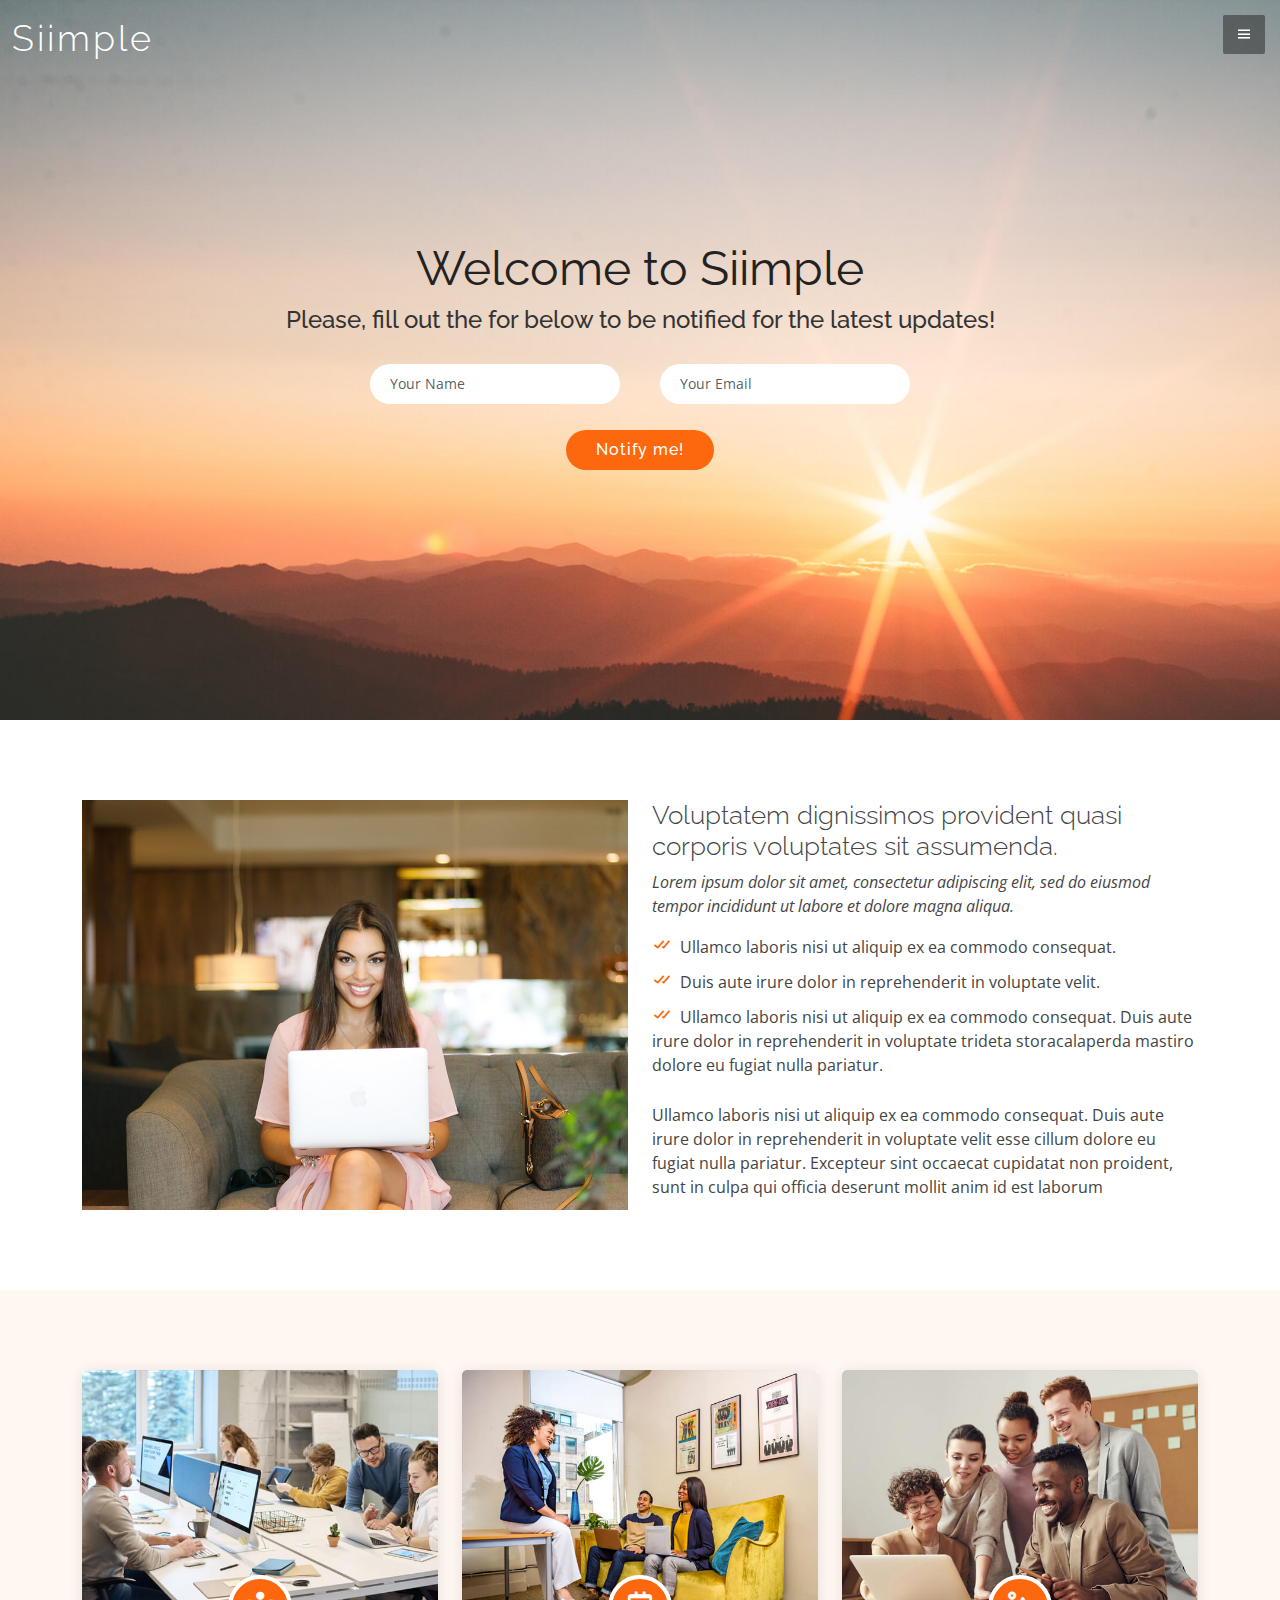
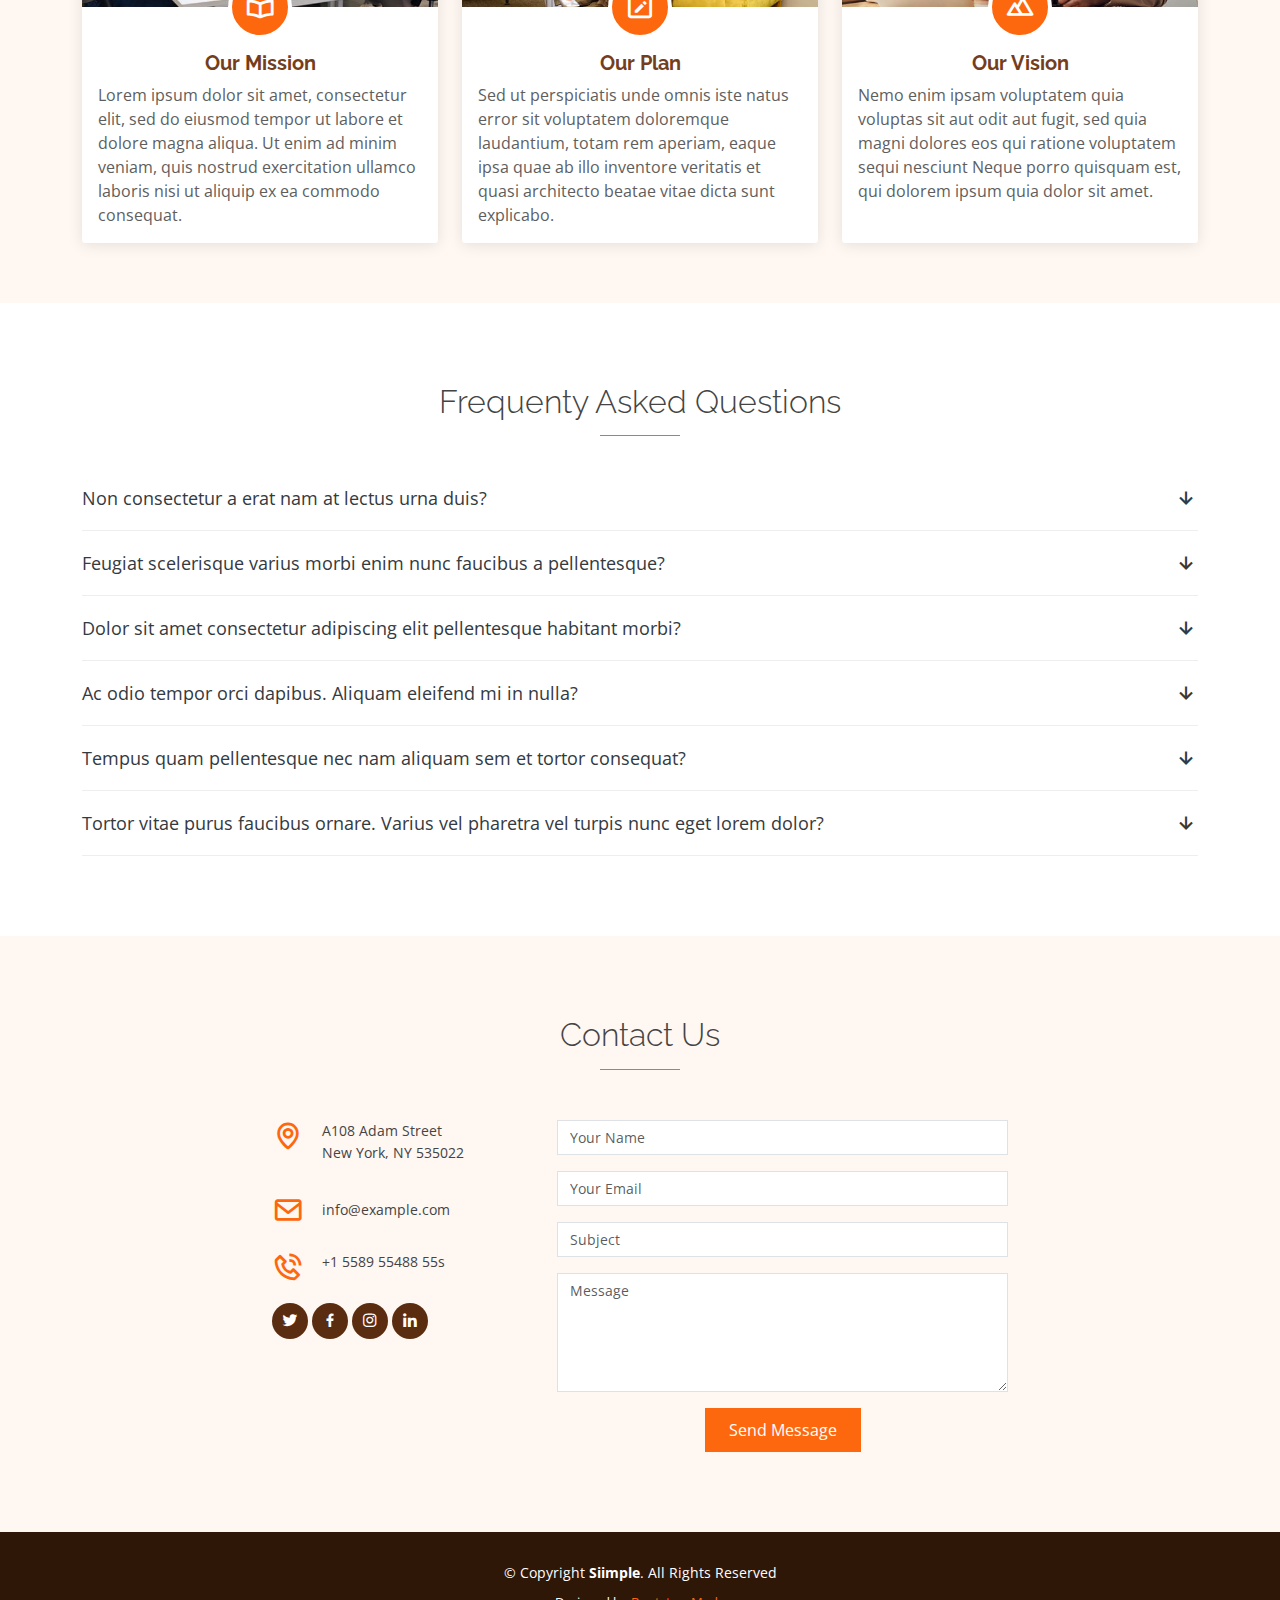
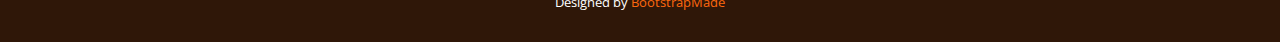
<file: index.html>
<!DOCTYPE html>
<html lang="en">
  
  <head>
    <meta charset="utf-8">
    <meta content="width=device-width, initial-scale=1.0" name="viewport">
  
    <title>Siimple - Bootstrap Landing Page Template</title>
    <meta content="" name="description">
    <meta content="" name="keywords">
  
    <!-- Favicons -->
    <link href="assets/img/favicon.png" rel="icon">
    <link href="assets/img/apple-touch-icon.png" rel="apple-touch-icon">
  
    <!-- Google Fonts -->
    <link href="https://fonts.googleapis.com/css?family=Open+Sans:300,300i,400,400i,600,600i,700,700i|Raleway:300,300i,400,400i,600,600i,700,700i" rel="stylesheet">
  
    <!-- Vendor CSS Files -->
    <link href="assets/vendor/bootstrap/css/bootstrap.min.css" rel="stylesheet">
    <link href="assets/vendor/boxicons/css/boxicons.min.css" rel="stylesheet">
  
    <!-- Template Main CSS File -->
    <link href="assets/css/style.css" rel="stylesheet">
  
    <!-- =======================================================
    * Template Name: Siimple
    * Template URL: https://bootstrapmade.com/free-bootstrap-landing-page/
    * Updated: Mar 17 2024 with Bootstrap v5.3.3
    * Author: BootstrapMade.com
    * License: https://bootstrapmade.com/license/
    ======================================================== -->
  </head>
  
  <body>
  
    <!-- ======= Header ======= -->
    <header id="header">
      <div class="container-fluid">
  
        <div class="logo">
          <h1><a href="index.html">Siimple</a></h1>
          <!-- Uncomment below if you prefer to use an image logo -->
          <!-- <a href="index.html"><img src="assets/img/logo.png" alt="" class="img-fluid"></a>-->
        </div>
  
        <button type="button" class="nav-toggle"><i class="bx bx-menu"></i></button>
        <nav class="nav-menu">
          <ul>
            <li class="active"><a href="#header" class="scrollto">Home</a></li>
            <li><a href="#about" class="scrollto">About Us</a></li>
            <li><a href="#why-us" class="scrollto">Why Us</a></li>
            <li class="drop-down"><a href="">Drop Down</a>
              <ul>
                <li><a href="#">Drop Down 1</a></li>
                <li class="drop-down"><a href="#">Drop Down 2</a>
                  <ul>
                    <li><a href="#">Deep Drop Down 1</a></li>
                    <li><a href="#">Deep Drop Down 2</a></li>
                    <li><a href="#">Deep Drop Down 3</a></li>
                    <li><a href="#">Deep Drop Down 4</a></li>
                    <li><a href="#">Deep Drop Down 5</a></li>
                  </ul>
                </li>
                <li><a href="#">Drop Down 3</a></li>
                <li><a href="#">Drop Down 4</a></li>
                <li><a href="#">Drop Down 5</a></li>
              </ul>
            </li>
            <li><a href="#contact" class="scrollto">Contact Us</a></li>
          </ul>
        </nav><!-- .nav-menu -->
  
      </div>
    </header><!-- End #header -->
  
    <!-- ======= Hero Section ======= -->
    <section id="hero">
      <div class="hero-container">
        <h1>Welcome to Siimple</h1>
        <h2>Please, fill out the for below to be notified for the latest updates!</h2>
  
        <form action="forms/notify.php" method="post" role="form" class="php-email-form">
          <div class="row no-gutters">
            <div class="col-md-6 form-group pr-md-1">
              <input type="text" name="name" class="form-control" id="name" placeholder="Your Name" required>
            </div>
            <div class="col-md-6 form-group pl-md-1">
              <input type="email" class="form-control" name="email" id="email" placeholder="Your Email" required>
            </div>
          </div>
  
          <div class="my-3">
            <div class="loading">Loading</div>
            <div class="error-message"></div>
            <div class="sent-message">Your notification request was sent. Thank you!</div>
          </div>
          <div class="text-center"><button type="submit">Notify me!</button></div>
        </form>
      </div>
    </section><!-- #hero -->
  
    <main id="main">
  
      <!-- ======= About Section ======= -->
      <section id="about" class="about">
        <div class="container">
  
          <div class="row">
            <div class="col-lg-6">
              <img src="assets/img/about-img.jpg" class="img-fluid" alt="">
            </div>
            <div class="col-lg-6 pt-4 pt-lg-0">
              <h3>Voluptatem dignissimos provident quasi corporis voluptates sit assumenda.</h3>
              <p class="fst-italic">
                Lorem ipsum dolor sit amet, consectetur adipiscing elit, sed do eiusmod tempor incididunt ut labore et dolore
                magna aliqua.
              </p>
              <ul>
                <li><i class="bx bx-check-double"></i> Ullamco laboris nisi ut aliquip ex ea commodo consequat.</li>
                <li><i class="bx bx-check-double"></i> Duis aute irure dolor in reprehenderit in voluptate velit.</li>
                <li><i class="bx bx-check-double"></i> Ullamco laboris nisi ut aliquip ex ea commodo consequat. Duis aute irure dolor in reprehenderit in voluptate trideta storacalaperda mastiro dolore eu fugiat nulla pariatur.</li>
              </ul>
              <p>
                Ullamco laboris nisi ut aliquip ex ea commodo consequat. Duis aute irure dolor in reprehenderit in voluptate
                velit esse cillum dolore eu fugiat nulla pariatur. Excepteur sint occaecat cupidatat non proident, sunt in
                culpa qui officia deserunt mollit anim id est laborum
              </p>
            </div>
          </div>
  
        </div>
      </section><!-- End About Section -->
  
      <!-- ======= Why Us Section ======= -->
      <section id="why-us" class="why-us section-bg">
        <div class="container">
  
          <div class="row">
            <div class="col-lg-4 col-md-6 d-flex align-items-stretch">
              <div class="card">
                <img src="assets/img/why-us-1.jpg" class="card-img-top" alt="...">
                <div class="card-icon">
                  <i class="bx bx-book-reader"></i>
                </div>
                <div class="card-body">
                  <h5 class="card-title"><a href="">Our Mission</a></h5>
                  <p class="card-text">Lorem ipsum dolor sit amet, consectetur elit, sed do eiusmod tempor ut labore et dolore magna aliqua. Ut enim ad minim veniam, quis nostrud exercitation ullamco laboris nisi ut aliquip ex ea commodo consequat. </p>
                </div>
              </div>
            </div>
            <div class="col-lg-4 col-md-6 d-flex align-items-stretch">
              <div class="card">
                <img src="assets/img/why-us-2.jpg" class="card-img-top" alt="...">
                <div class="card-icon">
                  <i class="bx bx-calendar-edit"></i>
                </div>
                <div class="card-body">
                  <h5 class="card-title"><a href="">Our Plan</a></h5>
                  <p class="card-text">Sed ut perspiciatis unde omnis iste natus error sit voluptatem doloremque laudantium, totam rem aperiam, eaque ipsa quae ab illo inventore veritatis et quasi architecto beatae vitae dicta sunt explicabo. </p>
                </div>
              </div>
            </div>
            <div class="col-lg-4 col-md-6 d-flex align-items-stretch">
              <div class="card">
                <img src="assets/img/why-us-3.jpg" class="card-img-top" alt="...">
                <div class="card-icon">
                  <i class="bx bx-landscape"></i>
                </div>
                <div class="card-body">
                  <h5 class="card-title"><a href="">Our Vision</a></h5>
                  <p class="card-text">Nemo enim ipsam voluptatem quia voluptas sit aut odit aut fugit, sed quia magni dolores eos qui ratione voluptatem sequi nesciunt Neque porro quisquam est, qui dolorem ipsum quia dolor sit amet. </p>
                </div>
              </div>
            </div>
          </div>
  
        </div>
      </section><!-- End Why Us Section -->
  
      <!-- ======= Frequenty Asked Questions Section ======= -->
      <section class="faq">
        <div class="container">
  
          <div class="section-title">
            <h2>Frequenty Asked Questions</h2>
          </div>
  
          <ul class="faq-list">
  
            <li>
              <a data-bs-toggle="collapse" class="collapsed" data-bs-target="#faq1">Non consectetur a erat nam at lectus urna duis? <i class="bx bx-down-arrow-alt icon-show"></i><i class="bx bx-x icon-close"></i></a>
              <div id="faq1" class="collapse" data-bs-parent=".faq-list">
                <p>
                  Feugiat pretium nibh ipsum consequat. Tempus iaculis urna id volutpat lacus laoreet non curabitur gravida. Venenatis lectus magna fringilla urna porttitor rhoncus dolor purus non.
                </p>
              </div>
            </li>
  
            <li>
              <a data-bs-toggle="collapse" data-bs-target="#faq2" class="collapsed">Feugiat scelerisque varius morbi enim nunc faucibus a pellentesque? <i class="bx bx-down-arrow-alt icon-show"></i><i class="bx bx-x icon-close"></i></a>
              <div id="faq2" class="collapse" data-bs-parent=".faq-list">
                <p>
                  Dolor sit amet consectetur adipiscing elit pellentesque habitant morbi. Id interdum velit laoreet id donec ultrices. Fringilla phasellus faucibus scelerisque eleifend donec pretium. Est pellentesque elit ullamcorper dignissim. Mauris ultrices eros in cursus turpis massa tincidunt dui.
                </p>
              </div>
            </li>
  
            <li>
              <a data-bs-toggle="collapse" data-bs-target="#faq3" class="collapsed">Dolor sit amet consectetur adipiscing elit pellentesque habitant morbi? <i class="bx bx-down-arrow-alt icon-show"></i><i class="bx bx-x icon-close"></i></a>
              <div id="faq3" class="collapse" data-bs-parent=".faq-list">
                <p>
                  Eleifend mi in nulla posuere sollicitudin aliquam ultrices sagittis orci. Faucibus pulvinar elementum integer enim. Sem nulla pharetra diam sit amet nisl suscipit. Rutrum tellus pellentesque eu tincidunt. Lectus urna duis convallis convallis tellus. Urna molestie at elementum eu facilisis sed odio morbi quis
                </p>
              </div>
            </li>
  
            <li>
              <a data-bs-toggle="collapse" data-bs-target="#faq4" class="collapsed">Ac odio tempor orci dapibus. Aliquam eleifend mi in nulla? <i class="bx bx-down-arrow-alt icon-show"></i><i class="bx bx-x icon-close"></i></a>
              <div id="faq4" class="collapse" data-bs-parent=".faq-list">
                <p>
                  Dolor sit amet consectetur adipiscing elit pellentesque habitant morbi. Id interdum velit laoreet id donec ultrices. Fringilla phasellus faucibus scelerisque eleifend donec pretium. Est pellentesque elit ullamcorper dignissim. Mauris ultrices eros in cursus turpis massa tincidunt dui.
                </p>
              </div>
            </li>
  
            <li>
              <a data-bs-toggle="collapse" data-bs-target="#faq5" class="collapsed">Tempus quam pellentesque nec nam aliquam sem et tortor consequat? <i class="bx bx-down-arrow-alt icon-show"></i><i class="bx bx-x icon-close"></i></a>
              <div id="faq5" class="collapse" data-bs-parent=".faq-list">
                <p>
                  Molestie a iaculis at erat pellentesque adipiscing commodo. Dignissim suspendisse in est ante in. Nunc vel risus commodo viverra maecenas accumsan. Sit amet nisl suscipit adipiscing bibendum est. Purus gravida quis blandit turpis cursus in
                </p>
              </div>
            </li>
  
            <li>
              <a data-bs-toggle="collapse" data-bs-target="#faq6" class="collapsed">Tortor vitae purus faucibus ornare. Varius vel pharetra vel turpis nunc eget lorem dolor? <i class="bx bx-down-arrow-alt icon-show"></i><i class="bx bx-x icon-close"></i></a>
              <div id="faq6" class="collapse" data-bs-parent=".faq-list">
                <p>
                  Laoreet sit amet cursus sit amet dictum sit amet justo. Mauris vitae ultricies leo integer malesuada nunc vel. Tincidunt eget nullam non nisi est sit amet. Turpis nunc eget lorem dolor sed. Ut venenatis tellus in metus vulputate eu scelerisque. Pellentesque diam volutpat commodo sed egestas egestas fringilla phasellus faucibus. Nibh tellus molestie nunc non blandit massa enim nec.
                </p>
              </div>
            </li>
  
          </ul>
  
        </div>
      </section><!-- End Frequenty Asked Questions Section -->
  
      <!-- ======= Contact Us Section ======= -->
      <section id="contact" class="contact section-bg">
        <div class="container">
  
          <div class="section-title">
            <h2>Contact Us</h2>
          </div>
  
          <div class="row justify-content-center">
  
            <div class="col-lg-3 col-md-5 mb-5 mb-md-0">
              <div class="info">
                <div class="address">
                  <i class="bx bx-map"></i>
                  <p>A108 Adam Street<br>New York, NY 535022</p>
                </div>
  
                <div class="email">
                  <i class="bx bx-envelope"></i>
                  <p>info@example.com</p>
                </div>
  
                <div class="phone">
                  <i class="bx bx-phone-call"></i>
                  <p>+1 5589 55488 55s</p>
                </div>
              </div>
  
              <div class="social-links">
                <a href="#" class="twitter"><i class="bx bxl-twitter"></i></a>
                <a href="#" class="facebook"><i class="bx bxl-facebook"></i></a>
                <a href="#" class="instagram"><i class="bx bxl-instagram"></i></a>
                <a href="#" class="linkedin"><i class="bx bxl-linkedin"></i></a>
              </div>
  
            </div>
  
            <div class="col-lg-5 col-md-7">
              <form action="forms/contact.php" method="post" role="form" class="php-email-form">
                <div class="form-group">
                  <input type="text" name="name" class="form-control" id="name" placeholder="Your Name" required>
                </div>
                <div class="form-group mt-3">
                  <input type="email" class="form-control" name="email" id="email" placeholder="Your Email" required>
                </div>
                <div class="form-group mt-3">
                  <input type="text" class="form-control" name="subject" id="subject" placeholder="Subject" required>
                </div>
                <div class="form-group mt-3">
                  <textarea class="form-control" name="message" rows="5" placeholder="Message" required></textarea>
                </div>
                <div class="my-3">
                  <div class="loading">Loading</div>
                  <div class="error-message"></div>
                  <div class="sent-message">Your message has been sent. Thank you!</div>
                </div>
                <div class="text-center"><button type="submit">Send Message</button></div>
              </form>
            </div>
  
          </div>
  
        </div>
      </section><!-- End Contact Us Section -->
  
    </main><!-- End #main -->
  
    <!-- ======= Footer ======= -->
    <footer id="footer">
      <div class="container">
        <div class="copyright">
          &copy; Copyright <strong><span>Siimple</span></strong>. All Rights Reserved
        </div>
        <div class="credits">
          <!-- All the links in the footer should remain intact. -->
          <!-- You can delete the links only if you purchased the pro version. -->
          <!-- Licensing information: https://bootstrapmade.com/license/ -->
          <!-- Purchase the pro version with working PHP/AJAX contact form: https://bootstrapmade.com/free-bootstrap-landing-page/ -->
          Designed by <a href="https://bootstrapmade.com/">BootstrapMade</a>
        </div>
      </div>
    </footer><!-- End #footer -->
  
    <!-- Vendor JS Files -->
    <script src="assets/vendor/bootstrap/js/bootstrap.bundle.min.js"></script>
    <script src="assets/vendor/php-email-form/validate.js"></script>
  
    <!-- Template Main JS File -->
    <script src="assets/js/main.js"></script>
  
  </body>

</html>
</file>
<file: assets/css/style.css>
/**
* Template Name: Siimple
* Template URL: https://bootstrapmade.com/free-bootstrap-landing-page/
* Updated: Mar 17 2024 with Bootstrap v5.3.3
* Author: BootstrapMade.com
* License: https://bootstrapmade.com/license/
*/

/*--------------------------------------------------------------
# General
--------------------------------------------------------------*/
body {
  font-family: "Open Sans", sans-serif;
  color: #444444;
}

a {
  text-decoration: none;
  color: #fd680e;
}

a:hover {
  color: #ff8f4c;
  text-decoration: none;
}

h1,
h2,
h3,
h4,
h5,
h6,
.font-primary {
  font-family: "Raleway", sans-serif;
}

/*--------------------------------------------------------------
# Header
--------------------------------------------------------------*/
#header {
  height: 80px;
  padding: 20px 0;
  z-index: 10;
  position: relative;
}

#header .logo h1 {
  font-size: 36px;
  margin: 0;
  padding: 0;
  line-height: 1;
  font-weight: 300;
  letter-spacing: 3px;
}

#header .logo h1 a,
#header .logo h1 a:hover {
  color: #fff;
  text-decoration: none;
}

#header .logo img {
  padding: 0;
  margin: 0;
  max-height: 40px;
}

@media (max-width: 768px) {
  #header .logo h1 {
    font-size: 28px;
    padding: 8px 0;
  }
}

/*--------------------------------------------------------------
# Navigation Menu
--------------------------------------------------------------*/
.nav-menu {
  position: fixed;
  top: 0;
  bottom: 0;
  z-index: 9999;
  overflow-y: auto;
  right: -260px;
  width: 260px;
  padding-top: 18px;
  background: rgba(34, 34, 34, 0.8);
  transition: 0.4s;
}

.nav-menu * {
  margin: 0;
  padding: 0;
  list-style: none;
}

.nav-menu a,
.nav-menu a:focus {
  display: block;
  position: relative;
  color: #ffd2b7;
  padding: 10px 20px;
  font-weight: 500;
  transition: 0.3s;
}

.nav-menu a:hover,
.nav-menu .active>a,
.nav-menu li:hover>a {
  color: #ffa26a;
  text-decoration: none;
}

.nav-menu .drop-down>a:after {
  content: "\ea27";
  font-family: "boxicons";
  padding-left: 10px;
  position: absolute;
  right: 15px;
}

.nav-menu .active.drop-down>a:after {
  content: "\ea27";
}

.nav-menu .drop-down>a {
  padding-right: 35px;
}

.nav-menu .drop-down ul {
  display: none;
  overflow: hidden;
}

.nav-menu ul.drop-down-active {
  display: block;
}

.nav-menu .drop-down li {
  padding-left: 20px;
}

.nav-menu-active {
  right: 0;
}

.nav-toggle {
  position: fixed;
  right: 15px;
  top: 15px;
  z-index: 9998;
  border: 0;
  background: rgba(34, 34, 34, 0.5);
  transition: all 0.4s;
  outline: none !important;
  line-height: 1;
  cursor: pointer;
  text-align: right;
  padding: 10px 12px;
  border-radius: 2px;
}

.nav-toggle i {
  color: #fff;
  font-size: 18px;
}

.nav-toggle-active {
  right: 275px;
}

/*--------------------------------------------------------------
# Navigation Menu
--------------------------------------------------------------*/
/**
* Desktop Navigation 
*/
.navbar {
  padding: 0;
}

.navbar ul {
  margin: 0;
  padding: 0;
  display: flex;
  list-style: none;
  align-items: center;
}

.navbar li {
  position: relative;
}

.navbar a,
.navbar a:focus {
  display: flex;
  align-items: center;
  justify-content: space-between;
  padding: 10px 0 10px 30px;
  font-family: "Raleway", sans-serif;
  font-size: 16px;
  font-weight: 700;
  color: #884922;
  white-space: nowrap;
  transition: 0.3s;
}

.navbar a i,
.navbar a:focus i {
  font-size: 12px;
  line-height: 0;
  margin-left: 5px;
}

.navbar a:hover,
.navbar .active,
.navbar .active:focus,
.navbar li:hover>a {
  color: #fd680e;
}

.navbar .getstarted,
.navbar .getstarted:focus {
  background: #fd680e;
  padding: 8px 20px;
  margin-left: 30px;
  border-radius: 4px;
  color: #fff;
}

.navbar .getstarted:hover,
.navbar .getstarted:focus:hover {
  color: #fff;
  background: #fd7827;
}

.navbar .dropdown ul {
  display: block;
  position: absolute;
  left: 14px;
  top: calc(100% + 30px);
  margin: 0;
  padding: 10px 0;
  z-index: 99;
  opacity: 0;
  visibility: hidden;
  background: #fff;
  box-shadow: 0px 0px 30px rgba(127, 137, 161, 0.25);
  transition: 0.3s;
  border-radius: 4px;
}

.navbar .dropdown ul li {
  min-width: 200px;
}

.navbar .dropdown ul a {
  padding: 10px 20px;
  font-size: 15px;
  text-transform: none;
  font-weight: 600;
}

.navbar .dropdown ul a i {
  font-size: 12px;
}

.navbar .dropdown ul a:hover,
.navbar .dropdown ul .active:hover,
.navbar .dropdown ul li:hover>a {
  color: #fd680e;
}

.navbar .dropdown:hover>ul {
  opacity: 1;
  top: 100%;
  visibility: visible;
}

.navbar .dropdown .dropdown ul {
  top: 0;
  left: calc(100% - 30px);
  visibility: hidden;
}

.navbar .dropdown .dropdown:hover>ul {
  opacity: 1;
  top: 0;
  left: 100%;
  visibility: visible;
}

@media (max-width: 1366px) {
  .navbar .dropdown .dropdown ul {
    left: -90%;
  }

  .navbar .dropdown .dropdown:hover>ul {
    left: -100%;
  }
}

/**
* Mobile Navigation 
*/
.mobile-nav-toggle {
  color: #743e1d;
  font-size: 28px;
  cursor: pointer;
  display: none;
  line-height: 0;
  transition: 0.5s;
}

.mobile-nav-toggle.bi-x {
  color: #fff;
}

@media (max-width: 991px) {
  .mobile-nav-toggle {
    display: block;
  }

  .navbar ul {
    display: none;
  }
}

.navbar-mobile {
  position: fixed;
  overflow: hidden;
  top: 0;
  right: 0;
  left: 0;
  bottom: 0;
  background: rgba(75, 40, 19, 0.9);
  transition: 0.3s;
}

.navbar-mobile .mobile-nav-toggle {
  position: absolute;
  top: 15px;
  right: 15px;
}

.navbar-mobile ul {
  display: block;
  position: absolute;
  top: 55px;
  right: 15px;
  bottom: 15px;
  left: 15px;
  padding: 10px 0;
  border-radius: 10px;
  background-color: #fff;
  overflow-y: auto;
  transition: 0.3s;
}

.navbar-mobile a,
.navbar-mobile a:hover {
  padding: 10px 20px;
  font-size: 15px;
  color: #743e1d;
}

.navbar-mobile a:hover,
.navbar-mobile .active,
.navbar-mobile li:hover>a {
  color: #fd680e;
}

.navbar-mobile .getstarted,
.navbar-mobile .getstarted:focus {
  margin: 15px;
}

.navbar-mobile .dropdown ul {
  position: static;
  display: none;
  margin: 10px 20px;
  padding: 10px 0;
  z-index: 99;
  opacity: 1;
  visibility: visible;
  background: #fff;
  box-shadow: 0px 0px 30px rgba(127, 137, 161, 0.25);
}

.navbar-mobile .dropdown ul li {
  min-width: 200px;
}

.navbar-mobile .dropdown ul a {
  padding: 10px 20px;
}

.navbar-mobile .dropdown ul a i {
  font-size: 12px;
}

.navbar-mobile .dropdown ul a:hover,
.navbar-mobile .dropdown ul .active:hover,
.navbar-mobile .dropdown ul li:hover>a {
  color: #fd680e;
}

.navbar-mobile .dropdown>.dropdown-active {
  display: block;
}

/*--------------------------------------------------------------
# Hero Section
--------------------------------------------------------------*/
#hero {
  width: 100%;
  height: 80vh;
  background: url("../img/hero-bg.jpg") center center;
  background-size: cover;
  position: relative;
  margin-top: -80px;
  z-index: 9;
}

#hero .hero-container {
  position: absolute;
  bottom: 0;
  top: 0;
  left: 0;
  right: 0;
  display: flex;
  justify-content: center;
  align-items: center;
  flex-direction: column;
  text-align: center;
  padding: 0 15px;
}

#hero h1 {
  margin: 0 0 10px 0;
  font-size: 48px;
  font-weight: 400;
  line-height: 56px;
  line-height: 56px;
  color: #222;
}

#hero h2 {
  color: #333;
  margin-bottom: 30px;
  font-size: 24px;
}

#hero .php-email-form .error-message {
  display: none;
  color: #fff;
  background: #ed3c0d;
  text-align: center;
  padding: 15px;
  font-weight: 600;
}

#hero .php-email-form .sent-message {
  display: none;
  color: #fff;
  background: #18d26e;
  text-align: center;
  padding: 15px;
  font-weight: 600;
}

#hero .php-email-form .loading {
  display: none;
  background: rgba(255, 255, 255, 0.5);
  text-align: center;
  padding: 15px;
  border-radius: 50px;
}

#hero .php-email-form .loading:before {
  content: "";
  display: inline-block;
  border-radius: 50%;
  width: 24px;
  height: 24px;
  margin: 0 10px -6px 0;
  border: 3px solid #18d26e;
  border-top-color: #eee;
  animation: animate-loading-notify 1s linear infinite;
}

@keyframes animate-loading-notify {
  0% {
    transform: rotate(0deg);
  }

  100% {
    transform: rotate(360deg);
  }
}

#hero .php-email-form input {
  border-radius: 50px;
  box-shadow: none;
  font-size: 14px;
  border: 0;
  padding: 0px 15px 2px 20px;
  width: 250px;
  height: 40px;
  margin: 0 8px;
}

#hero .php-email-form button[type=submit] {
  font-family: "Raleway", sans-serif;
  font-weight: 500;
  font-size: 16px;
  letter-spacing: 1px;
  display: inline-block;
  padding: 8px 30px;
  border-radius: 50px;
  transition: 0.5s;
  margin: 10px;
  border: none;
  color: #fff;
  background: #fd680e;
}

#hero .php-email-form button[type=submit]:hover {
  background: #fd8841;
}

@media (min-width: 1024px) {
  #hero {
    background-attachment: fixed;
  }
}

@media (max-width: 768px) {
  #hero h1 {
    font-size: 28px;
    line-height: 36px;
  }

  #hero h2 {
    font-size: 18px;
    line-height: 24px;
    margin-bottom: 30px;
  }

  #hero .php-email-form input {
    margin: 0 auto;
  }
}

/*--------------------------------------------------------------
# Sections General
--------------------------------------------------------------*/
section {
  padding: 80px 0;
}

.section-bg {
  background-color: #fff7f2;
}

.section-title {
  text-align: center;
  padding-bottom: 30px;
}

.section-title h2 {
  font-size: 32px;
  font-weight: 300;
  margin-bottom: 20px;
  padding-bottom: 15px;
  position: relative;
}

.section-title h2::after {
  content: "";
  position: absolute;
  display: block;
  width: 80px;
  height: 1px;
  background: #fd680e;
  bottom: 0;
  left: calc(50% - 40px);
}

.section-title p {
  margin-bottom: 0;
  font-style: italic;
  color: #666666;
}

/*--------------------------------------------------------------
# About
--------------------------------------------------------------*/
.about h3 {
  font-weight: 300;
  font-size: 26px;
}

.about ul {
  list-style: none;
  padding: 0;
}

.about ul li {
  padding-bottom: 10px;
}

.about ul i {
  font-size: 20px;
  padding-right: 4px;
  color: #fd680e;
}

.about p:last-child {
  margin-bottom: 0;
}

/*--------------------------------------------------------------
# Why Us
--------------------------------------------------------------*/
.why-us {
  padding-bottom: 30px;
}

.why-us .card {
  border-radius: 3px;
  border: 0;
  box-shadow: 0px 2px 15px rgba(0, 0, 0, 0.1);
  margin-bottom: 30px;
}

.why-us .card-icon {
  text-align: center;
  margin-top: -32px;
}

.why-us .card-icon i {
  font-size: 32px;
  color: #fff;
  width: 64px;
  height: 64px;
  padding-top: 10px;
  text-align: center;
  background-color: #fd680e;
  border-radius: 50%;
  text-align: center;
  border: 4px solid #fff;
  transition: 0.3s;
  display: inline-block;
}

.why-us .card-body {
  padding-top: 12px;
}

.why-us .card-title {
  font-weight: 700;
  text-align: center;
}

.why-us .card-title a {
  color: #743e1d;
}

.why-us .card-title a:hover {
  color: #fd680e;
}

.why-us .card-text {
  color: #5e5e5e;
}

.why-us .card:hover .card-icon i {
  background: #fff;
  color: #fd680e;
}

@media (max-width: 1024px) {
  .why-us {
    background-attachment: scroll;
  }
}

/*--------------------------------------------------------------
# Frequenty Asked Questions
--------------------------------------------------------------*/
.faq {
  padding-bottom: 60px;
}

.faq .faq-list {
  padding: 0;
  list-style: none;
}

.faq .faq-list li {
  border-bottom: 1px solid #eee;
  margin-bottom: 20px;
  padding-bottom: 20px;
}

.faq .faq-list a {
  display: block;
  position: relative;
  font-family: #fd680e;
  font-size: 18px;
  line-height: 24px;
  font-weight: 400;
  padding-right: 25px;
  cursor: pointer;
}

.faq .faq-list i {
  font-size: 24px;
  position: absolute;
  right: 0;
  top: 0;
}

.faq .faq-list p {
  margin-bottom: 0;
  padding: 10px 0 0 0;
}

.faq .faq-list .icon-show {
  display: none;
}

.faq .faq-list a.collapsed {
  color: #343a40;
}

.faq .faq-list a.collapsed:hover {
  color: #fd680e;
}

.faq .faq-list a.collapsed .icon-show {
  display: inline-block;
}

.faq .faq-list a.collapsed .icon-close {
  display: none;
}

/*--------------------------------------------------------------
# Contact Us
--------------------------------------------------------------*/
.contact .info {
  color: #444444;
}

.contact .info i {
  font-size: 32px;
  color: #fd680e;
  float: left;
}

.contact .info p {
  padding: 0 0 10px 50px;
  margin-bottom: 20px;
  line-height: 22px;
  font-size: 14px;
}

.contact .info .email p {
  padding-top: 5px;
}

.contact .social-links a {
  font-size: 18px;
  display: inline-block;
  background: #5a2c10;
  color: #fff;
  line-height: 1;
  padding: 8px 0;
  border-radius: 50%;
  text-align: center;
  width: 36px;
  height: 36px;
  transition: 0.3s;
}

.contact .social-links a:hover {
  background: #fd680e;
  color: #fff;
}

.contact .php-email-form .error-message {
  display: none;
  color: #fff;
  background: #ed3c0d;
  text-align: left;
  padding: 15px;
  font-weight: 600;
}

.contact .php-email-form .error-message br+br {
  margin-top: 25px;
}

.contact .php-email-form .sent-message {
  display: none;
  color: #fff;
  background: #18d26e;
  text-align: center;
  padding: 15px;
  font-weight: 600;
}

.contact .php-email-form .loading {
  display: none;
  background: #fff;
  text-align: center;
  padding: 15px;
}

.contact .php-email-form .loading:before {
  content: "";
  display: inline-block;
  border-radius: 50%;
  width: 24px;
  height: 24px;
  margin: 0 10px -6px 0;
  border: 3px solid #18d26e;
  border-top-color: #eee;
  animation: animate-loading 1s linear infinite;
}

.contact .php-email-form input,
.contact .php-email-form textarea {
  border-radius: 0;
  box-shadow: none;
  font-size: 14px;
}

.contact .php-email-form input:focus,
.contact .php-email-form textarea:focus {
  border-color: #fd680e;
}

.contact .php-email-form button[type=submit] {
  background: #fd680e;
  border: 0;
  padding: 10px 24px;
  color: #fff;
  transition: 0.4s;
}

.contact .php-email-form button[type=submit]:hover {
  background: #fd8841;
}

@media (max-width: 768px) {
  .contact .social-links {
    text-align: center;
  }
}

@keyframes animate-loading {
  0% {
    transform: rotate(0deg);
  }

  100% {
    transform: rotate(360deg);
  }
}

/*--------------------------------------------------------------
# Footer
--------------------------------------------------------------*/
#footer {
  background: #2f1708;
  padding: 30px 0;
  color: #fff;
  font-size: 14px;
}

#footer .copyright {
  text-align: center;
}

#footer .credits {
  padding-top: 10px;
  text-align: center;
  font-size: 13px;
  color: #fff;
}
</file>
